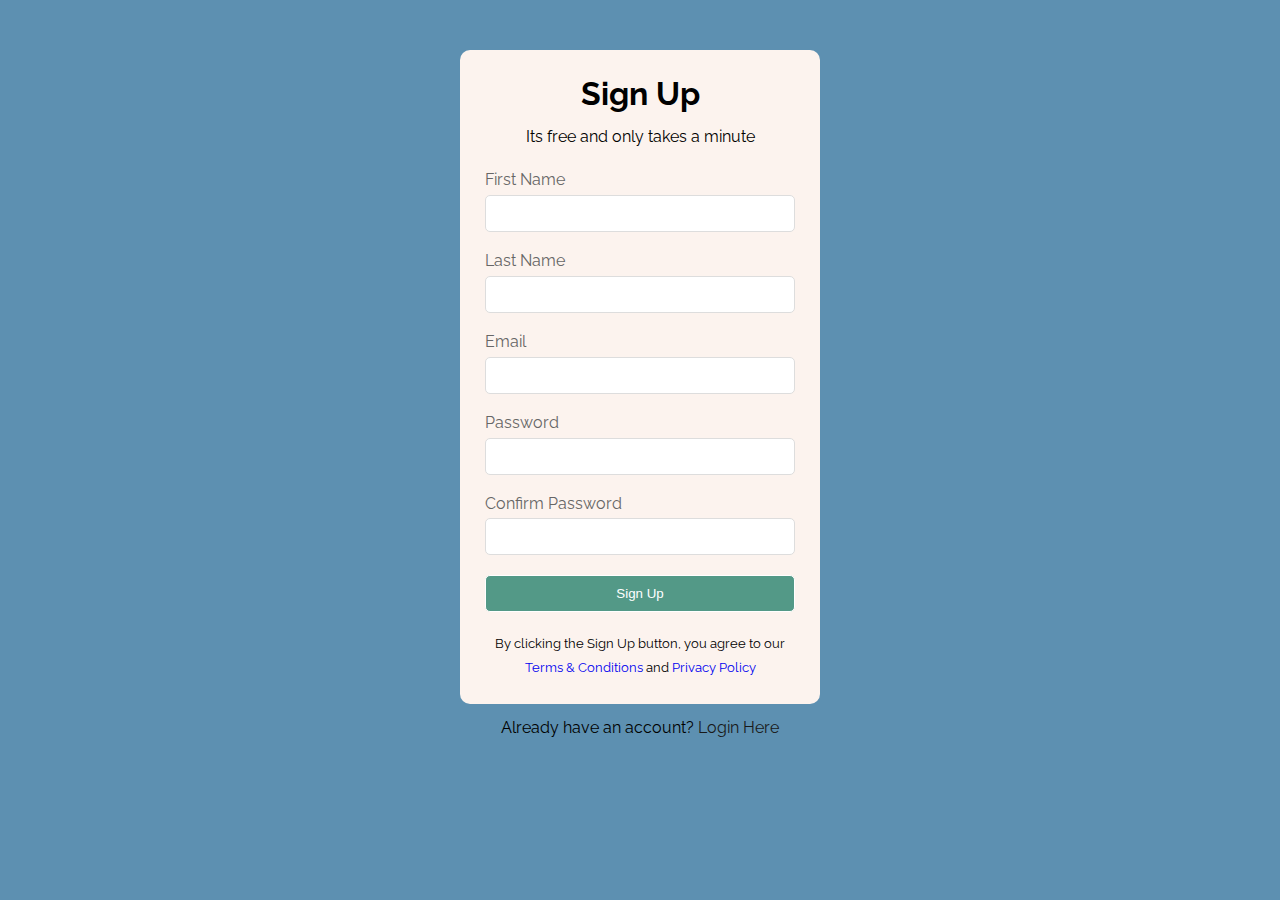
<file: index.html>
<!DOCTYPE html>
<html lang="en">
<head>
    <meta charset="UTF-8">
    <meta http-equiv="X-UA-Compatible" content="IE=edge">
    <meta name="viewport" content="width=device-width, initial-scale=1.0">
    <link href="https://fonts.googleapis.com/css2?family=Raleway:wght@300&display=swap" rel="stylesheet">
    <link rel="stylesheet" href="/css/style.css">
    <title>sign up form</title>
</head>
<body>
    <div id="container">
    <div class="form-wrap">
            <h1>Sign Up</h1>
            <p>Its free and only takes a minute</p>
            <form>
            <div class="form-group">
                <label for="first-name">First Name</label>
                <input type="text" name="firstname" id="first-name" required>
            </div>
            <div class="form-group">
                <label for="last-name">Last Name</label>
                <input type="text" name="lastname" id="last-name" required>
            </div>
            <div class="form-group">
                <label for="email">Email</label>
                <input type="text" name="email" id="email" required>
            </div>
            <div class="form-group">
                <label for="password">Password</label>
                <input type="text" name="password" id="password" required>
            </div>
            <div class="form-group">
                <label for="password2">Confirm Password</label>
                <input type="text" name="password2" id="password2" required>
            </div>
            <button type="submit" class="btn">Sign Up</button>
            <p class="button-text">By clicking the Sign Up button, you agree to our <a href="#">Terms & Conditions</a> and <a href="#">Privacy Policy</a></p>
        </form>
    </div>
    <footer>
        <p>Already have an account? <a href="login.html">Login Here</a></p>
    </footer>
</div>
</body>
</html>
</file>
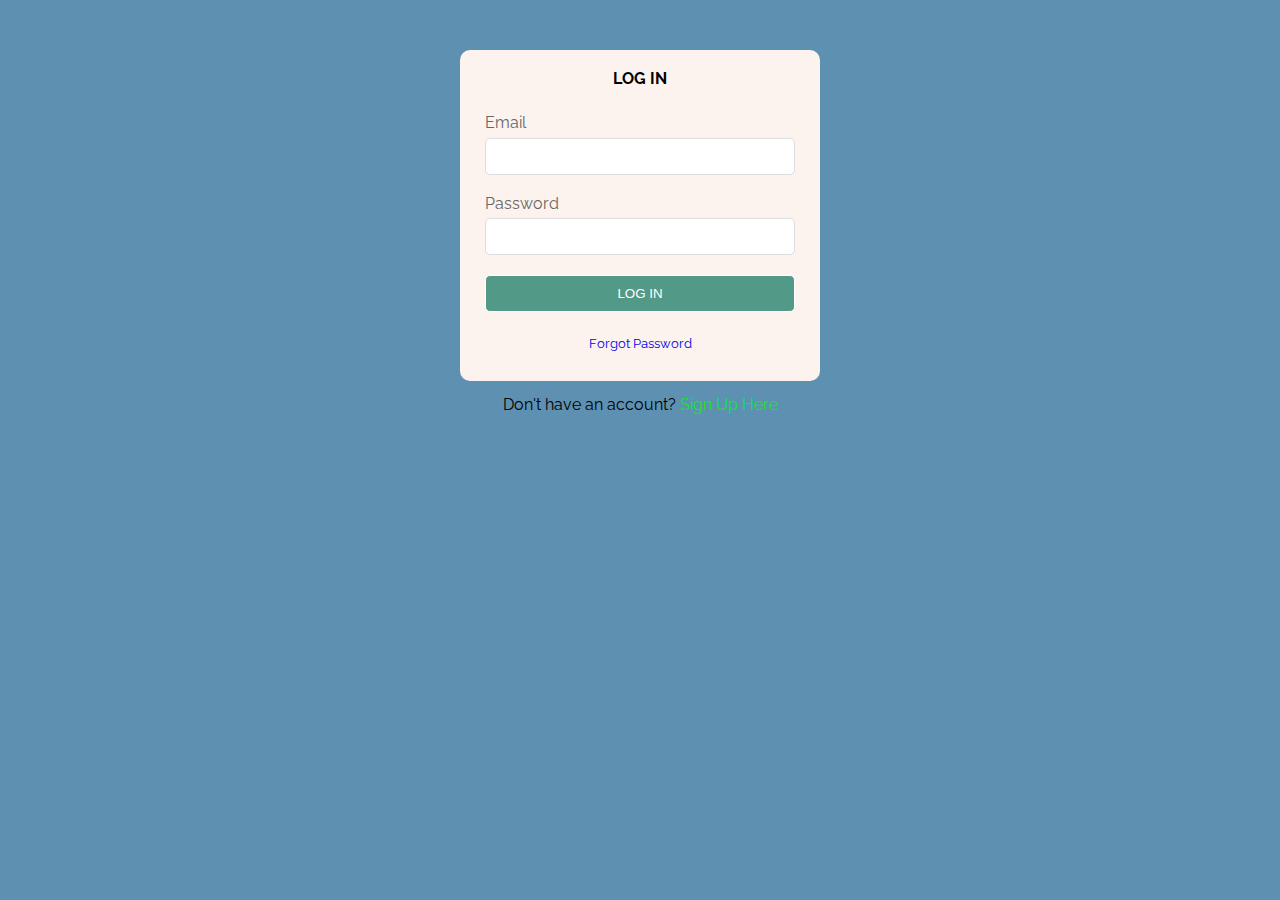
<file: login.html>
<!DOCTYPE html>
<html lang="en">
<head>
    <meta charset="UTF-8">
    <meta http-equiv="X-UA-Compatible" content="IE=edge">
    <meta name="viewport" content="width=device-width, initial-scale=1.0">
    <link href="https://fonts.googleapis.com/css2?family=Raleway:wght@300&display=swap" rel="stylesheet">
    <link rel="stylesheet" href="./css/login.css">
    <title>Log in</title>
</head>
<body>
    <div id="container">
    <div class="form-wrap">
            <h1>LOG IN</h1>
            <form>
                <div class="form-group">
                    <label for="email">Email</label>
                    <input type="text" name="email" id="email" required>
                </div>
                <div class="form-group">
                    <label for="password">Password</label>
                    <input type="text" name="password" id="password" required>
                </div>
              
                <button type="submit" class="btn">LOG IN</button>
                <p class="button-text"><a href="#">Forgot Password</a> 
            </form>
        </div>
        <footer>
            <p>Don't have an account? <a href="index.html">Sign Up Here</a></p>
        </footer>
    </div>
    </body>
    </html>
</file>
<file: css/style.css>
*{
    margin: 0;
    padding: 0;
    box-sizing: border-box;
}

body{
    background-color: #5D90B1;
    font-family: 'Raleway', sans-serif;
    line-height: 1.8;
}

a{
    text-decoration: none;
}

#container{
    margin:30px auto;
    max-width: 400px;
    padding: 20px;
   
} 

.form-wrap{
    background-color: #FCF3EE;
    padding: 15px 25px;
    border-radius: 10px;
}

.form-wrap h1,
.form-wrap p{
    text-align: center; 
}

.form-wrap .form-group{
    margin-top: 15px;
}

.button-text{
     margin-top:15px;
     margin-bottom: 10px;  
}

.form-wrap .form-group label{
    display: block;
    color: #666;
}

.form-wrap .form-group input{
    width: 100%;
    padding:10px;
    border: #ddd 1px solid;
    border-radius: 5px;
}

.form-wrap button{
    width: 100%;
    display: block;
    background-color: #539987;
    padding: 10px;
    margin-top: 20px;
    border: 1px solid;
    border-radius: 5px;
    color: #fff;
    cursor: pointer;
}

.form-wrap button:hover{
    background: #1F271B;
}

.form-wrap .button-text{
    font-size: 13px;
    margin-top: 20px;
}

footer{
    text-align: center;
    margin-top: 10px;
}

footer a{
    color: #191919;
}
</file>
<file: css/login.css>
*{
    margin: 0;
    padding: 0;
    box-sizing: border-box;
}

body{
    background-color: #5D90B1;
    font-family: 'Raleway', sans-serif;
    line-height: 1.8;
}

a{
    text-decoration: none;
}

#container{
    margin:30px auto;
    max-width: 400px;
    padding: 20px;
   
} 

.form-wrap{
    background-color: #FCF3EE;
    padding: 15px 25px;
    border-radius: 10px;
}

.form-wrap h1,
.form-wrap p{
    text-align: center; 
}

.form-wrap h1 {
    font-size: medium;
}

.form-wrap .form-group{
    margin-top: 15px;
}

.button-text{
     margin-top:15px;
     margin-bottom: 10px;  
}

.form-wrap .form-group label{
    display: block;
    color: #666;
}

.form-wrap .form-group input{
    width: 100%;
    padding:10px;
    border: #ddd 1px solid;
    border-radius: 5px;
}

.form-wrap button{
    width: 100%;
    display: block;
    background-color: #539987;
    padding: 10px;
    margin-top: 20px;
    border: 1px solid;
    border-radius: 5px;
    color: #fff;
    cursor: pointer;
}

.form-wrap button:hover{
    background: #1F271B;
}

.form-wrap .button-text{
    font-size: 13px;
    margin-top: 20px;
}

footer{
    text-align: center;
    margin-top: 10px;
}

footer a{
    color: #12e924;
}
</file>
